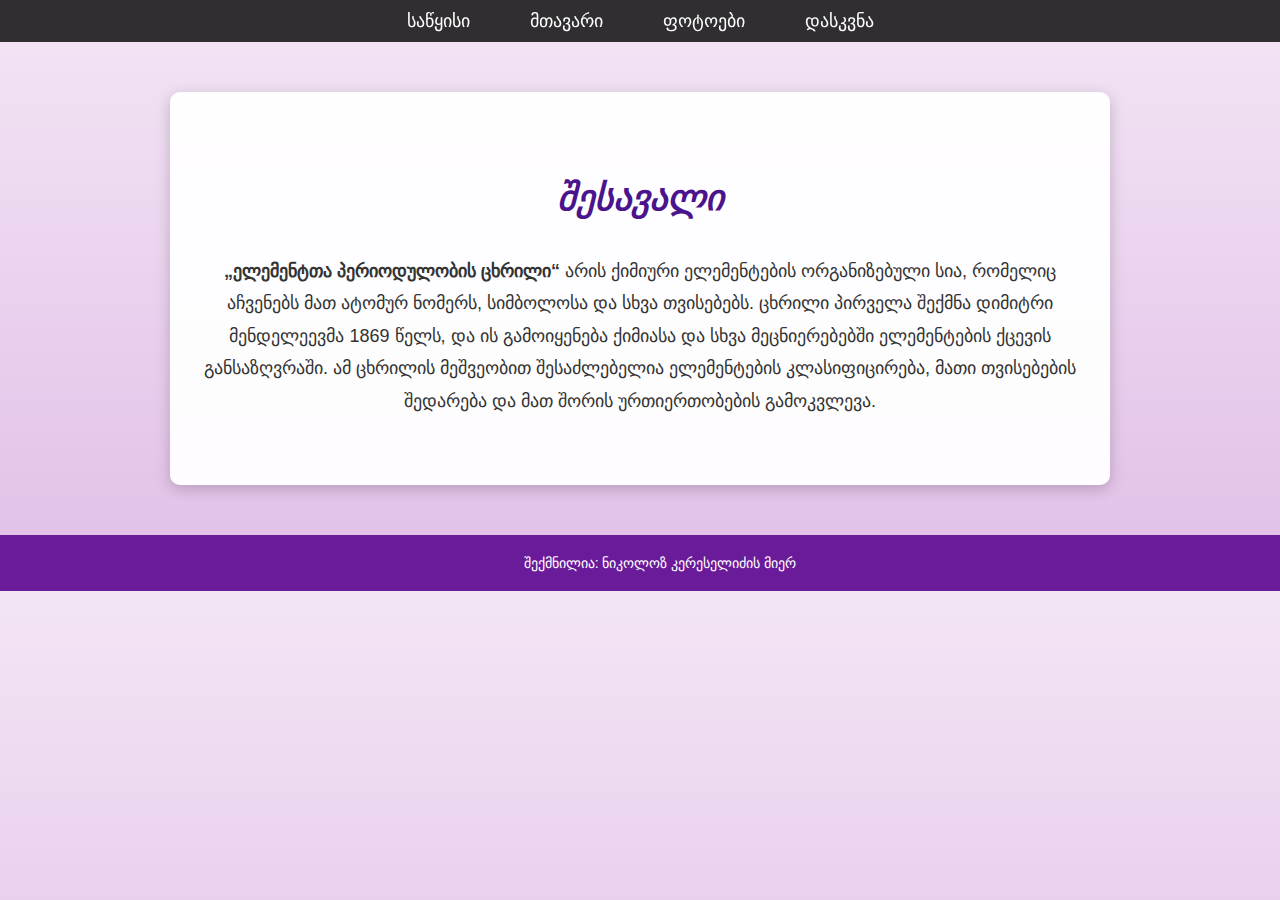
<file: index.html>
<!DOCTYPE html>
<html lang="ka">
  <head>
    <meta charset="UTF-8" />
    <meta name="viewport" content="width=device-width, initial-scale=1.0" />
    <title>საწყისი</title>
    <link rel="stylesheet" href="styles.css" />
  </head>
  <body>
    <header>
      <nav>
        <ul>
          <li><a href="index.html">საწყისი</a></li>
          <li><a href="text.html">მთავარი</a></li>
          <li><a href="photos.html">ფოტოები</a></li>
          <li><a href="conclusion.html">დასკვნა</a></li>
        </ul>
      </nav>
    </header>

    <main class="slide">
      <i><h1>შესავალი</h1></i>
      <p>
        <b>„ელემენტთა პერიოდულობის ცხრილი“</b> არის ქიმიური ელემენტების
        ორგანიზებული სია, რომელიც აჩვენებს მათ ატომურ ნომერს, სიმბოლოსა და სხვა
        თვისებებს. ცხრილი პირველა შექმნა დიმიტრი მენდელეევმა 1869 წელს, და ის
        გამოიყენება ქიმიასა და სხვა მეცნიერებებში ელემენტების ქცევის
        განსაზღვრაში. ამ ცხრილის მეშვეობით შესაძლებელია ელემენტების
        კლასიფიცირება, მათი თვისებების შედარება და მათ შორის ურთიერთობების
        გამოკვლევა.
      </p>
    </main>

    <footer>შექმნილია: ნიკოლოზ კერესელიძის მიერ</footer>
  </body>
</html>
</file>
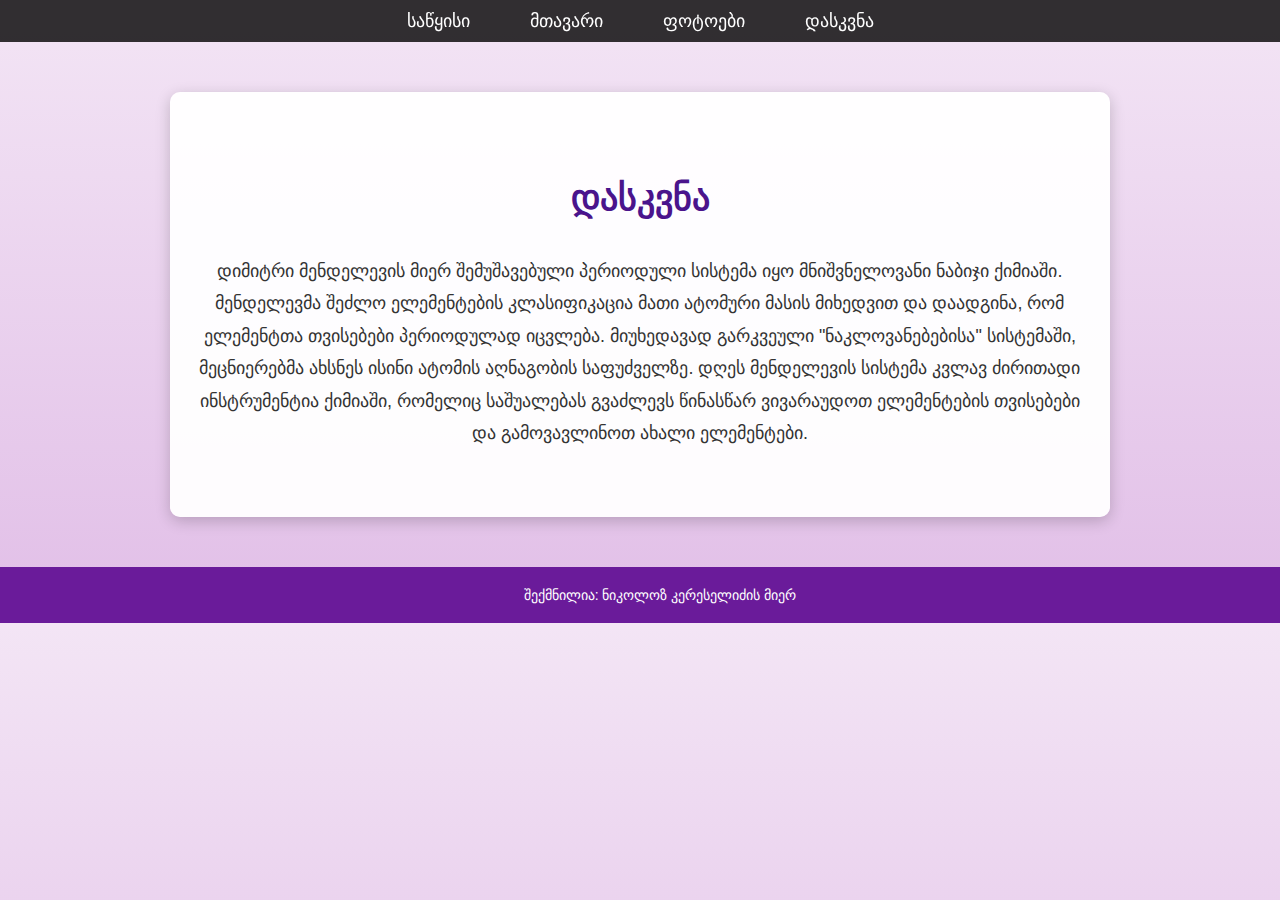
<file: conclusion.html>
<!DOCTYPE html>
<html lang="ka">
  <head>
    <meta charset="UTF-8" />
    <meta name="viewport" content="width=device-width, initial-scale=1.0" />
    <title>დასკვნა</title>
    <link rel="stylesheet" href="styles.css" />
  </head>
  <body>
    <header>
      <nav>
        <ul>
          <li><a href="index.html">საწყისი</a></li>
          <li><a href="text.html">მთავარი</a></li>
          <li><a href="photos.html">ფოტოები</a></li>
          <li><a href="conclusion.html">დასკვნა</a></li>
        </ul>
      </nav>
    </header>

    <main class="slide">
      <h1>დასკვნა</h1>
      <p>
        დიმიტრი მენდელევის მიერ შემუშავებული პერიოდული სისტემა იყო მნიშვნელოვანი
        ნაბიჯი ქიმიაში. მენდელევმა შეძლო ელემენტების კლასიფიკაცია მათი ატომური
        მასის მიხედვით და დაადგინა, რომ ელემენტთა თვისებები პერიოდულად იცვლება.
        მიუხედავად გარკვეული "ნაკლოვანებებისა" სისტემაში, მეცნიერებმა ახსნეს
        ისინი ატომის აღნაგობის საფუძველზე. დღეს მენდელევის სისტემა კვლავ
        ძირითადი ინსტრუმენტია ქიმიაში, რომელიც საშუალებას გვაძლევს წინასწარ
        ვივარაუდოთ ელემენტების თვისებები და გამოვავლინოთ ახალი ელემენტები.
      </p>
    </main>

    <footer>შექმნილია: ნიკოლოზ კერესელიძის მიერ</footer>
  </body>
</html>
</file>
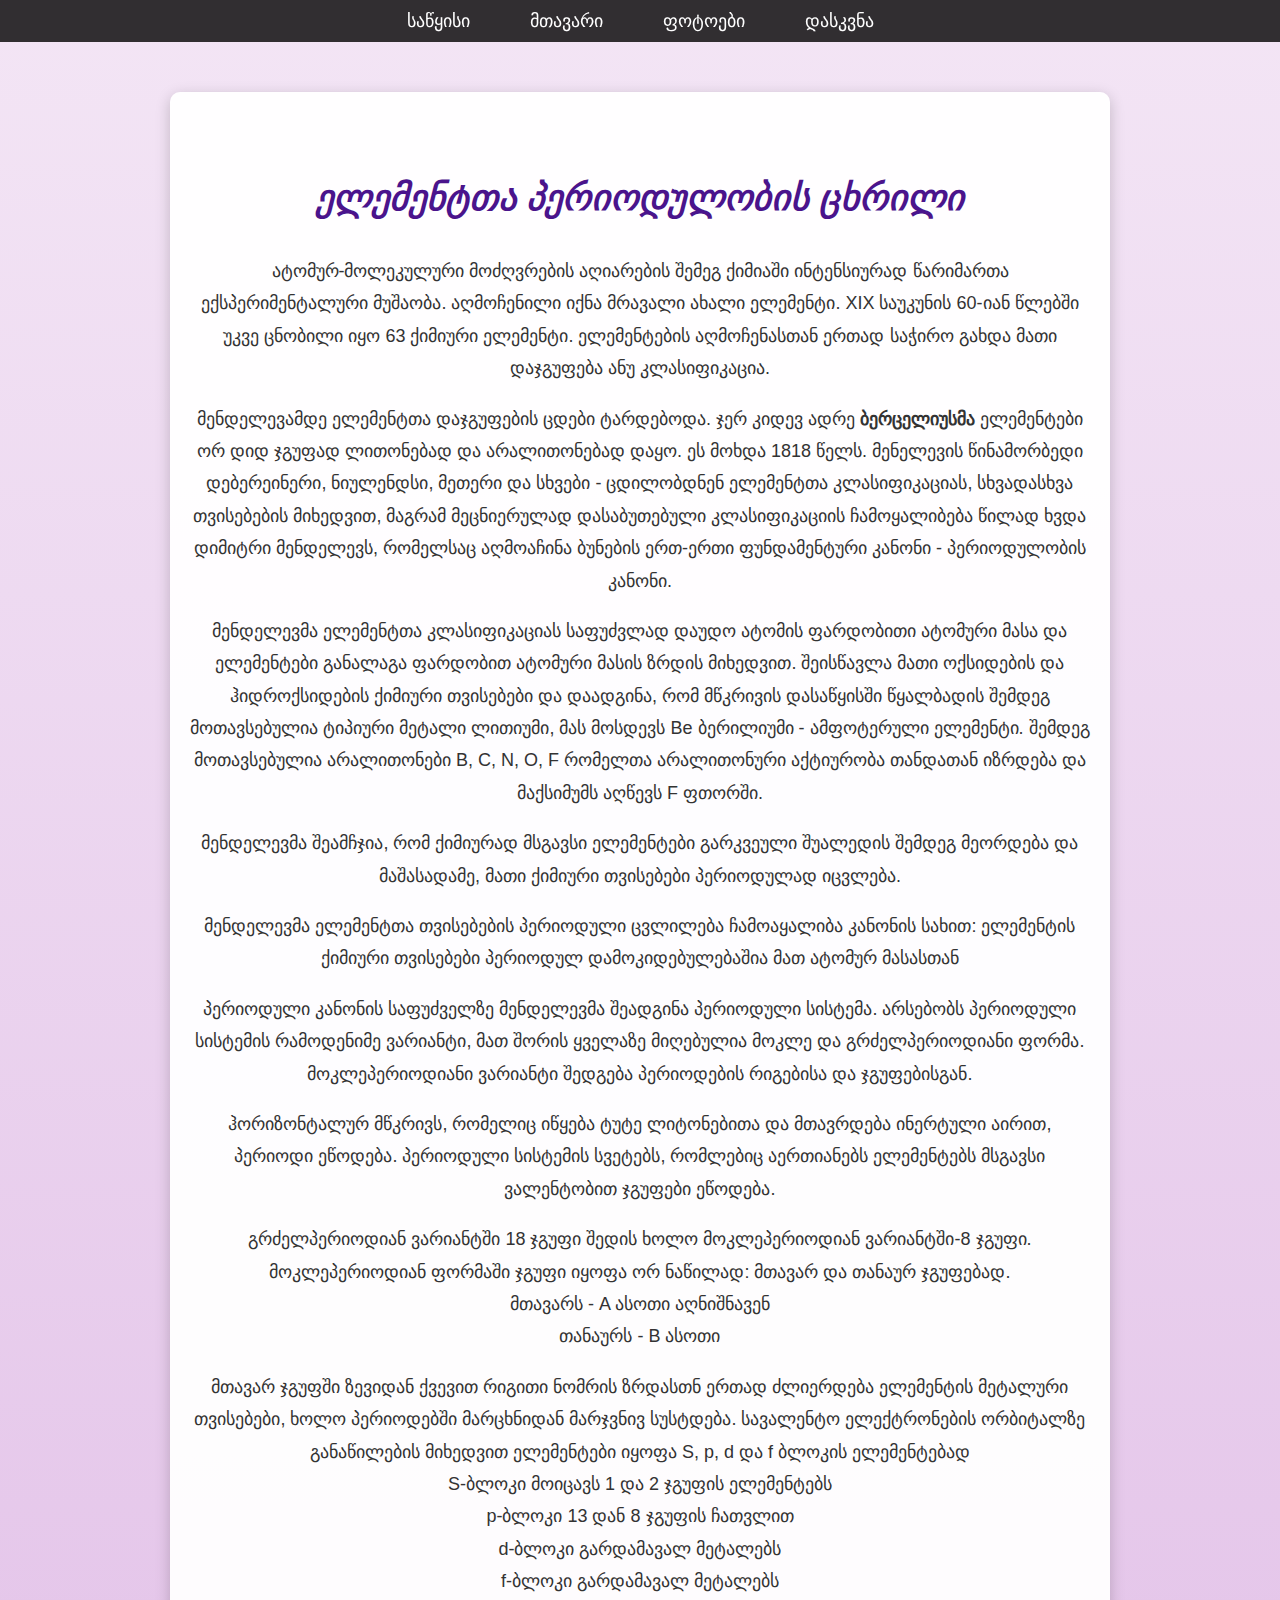
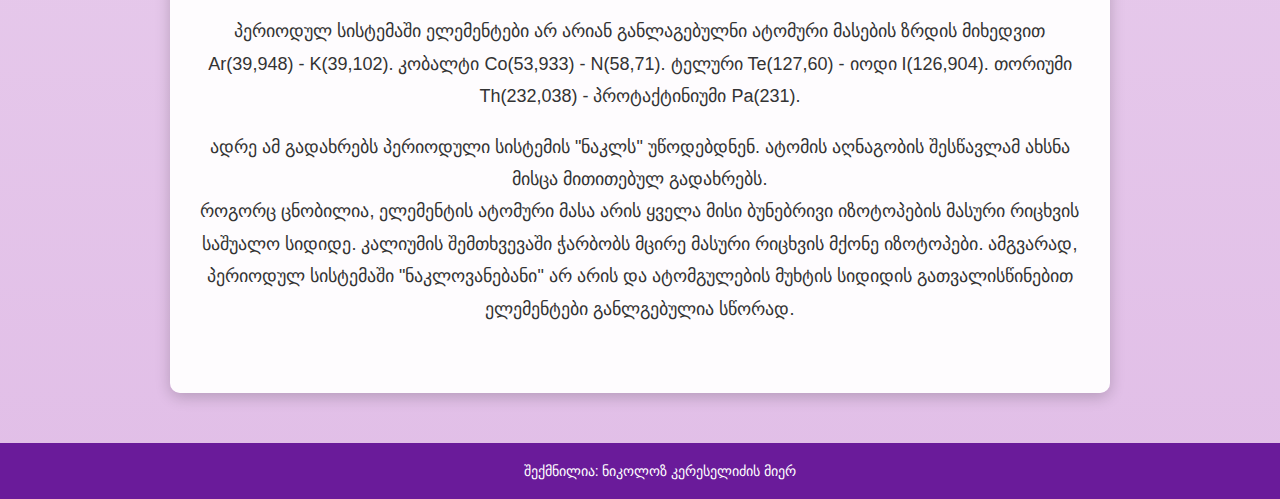
<file: text.html>
<!DOCTYPE html>
<html lang="ka">
  <head>
    <meta charset="UTF-8" />
    <meta name="viewport" content="width=device-width, initial-scale=1.0" />
    <title>მთავარი</title>
    <link rel="stylesheet" href="styles.css" />
  </head>
  <body>
    <header>
      <nav>
        <ul>
          <li><a href="index.html">საწყისი</a></li>
          <li><a href="text.html">მთავარი</a></li>
          <li><a href="photos.html">ფოტოები</a></li>
          <li><a href="conclusion.html">დასკვნა</a></li>
        </ul>
      </nav>
    </header>

    <main class="slide">
      <i><h1>ელემენტთა პერიოდულობის ცხრილი</h1></i>
      <p>
        ატომურ-მოლეკულური მოძღვრების აღიარების შემეგ ქიმიაში ინტენსიურად
        წარიმართა ექსპერიმენტალური მუშაობა. აღმოჩენილი იქნა მრავალი ახალი
        ელემენტი. XIX საუკუნის 60-იან წლებში უკვე ცნობილი იყო 63 ქიმიური
        ელემენტი. ელემენტების აღმოჩენასთან ერთად საჭირო გახდა მათი დაჯგუფება ანუ
        კლასიფიკაცია.
      </p>
      <p>
        მენდელევამდე ელემენტთა დაჯგუფების ცდები ტარდებოდა. ჯერ კიდევ ადრე
        <b>ბერცელიუსმა</b> ელემენტები ორ დიდ ჯგუფად ლითონებად და არალითონებად
        დაყო. ეს მოხდა 1818 წელს. მენელევის წინამორბედი დებერეინერი, ნიულენდსი,
        მეთერი და სხვები - ცდილობდნენ ელემენტთა კლასიფიკაციას, სხვადასხვა
        თვისებების მიხედვით, მაგრამ მეცნიერულად დასაბუთებული კლასიფიკაციის
        ჩამოყალიბება წილად ხვდა დიმიტრი მენდელევს, რომელსაც აღმოაჩინა ბუნების
        ერთ-ერთი ფუნდამენტური კანონი - პერიოდულობის კანონი.
      </p>

      <p>
        მენდელევმა ელემენტთა კლასიფიკაციას საფუძვლად დაუდო ატომის ფარდობითი
        ატომური მასა და ელემენტები განალაგა ფარდობით ატომური მასის ზრდის
        მიხედვით. შეისწავლა მათი ოქსიდების და ჰიდროქსიდების ქიმიური თვისებები და
        დაადგინა, რომ მწკრივის დასაწყისში წყალბადის შემდეგ მოთავსებულია ტიპიური
        მეტალი ლითიუმი, მას მოსდევს Be ბერილიუმი - ამფოტერული ელემენტი. შემდეგ
        მოთავსებულია არალითონები B, C, N, O, F რომელთა არალითონური აქტიურობა
        თანდათან იზრდება და მაქსიმუმს აღწევს F ფთორში.
      </p>
      <p>
        მენდელევმა შეამჩჯია, რომ ქიმიურად მსგავსი ელემენტები გარკვეული შუალედის
        შემდეგ მეორდება და მაშასადამე, მათი ქიმიური თვისებები პერიოდულად
        იცვლება.
      </p>
      <p>
        მენდელევმა ელემენტთა თვისებების პერიოდული ცვლილება ჩამოაყალიბა კანონის
        სახით: ელემენტის ქიმიური თვისებები პერიოდულ დამოკიდებულებაშია მათ ატომურ
        მასასთან
      </p>
      <p>
        პერიოდული კანონის საფუძველზე მენდელევმა შეადგინა პერიოდული სისტემა.
        არსებობს პერიოდული სისტემის რამოდენიმე ვარიანტი, მათ შორის ყველაზე
        მიღებულია მოკლე და გრძელპერიოდიანი ფორმა. მოკლეპერიოდიანი ვარიანტი
        შედგება პერიოდების რიგებისა და ჯგუფებისგან.
      </p>
      <p>
        ჰორიზონტალურ მწკრივს, რომელიც იწყება ტუტე ლიტონებითა და მთავრდება
        ინერტული აირით, პერიოდი ეწოდება. პერიოდული სისტემის სვეტებს, რომლებიც
        აერთიანებს ელემენტებს მსგავსი ვალენტობით ჯგუფები ეწოდება.
      </p>
      <p>
        გრძელპერიოდიან ვარიანტში 18 ჯგუფი შედის ხოლო მოკლეპერიოდიან ვარიანტში-8
        ჯგუფი. მოკლეპერიოდიან ფორმაში ჯგუფი იყოფა ორ ნაწილად: მთავარ და თანაურ
        ჯგუფებად. <br />მთავარს - A ასოთი აღნიშნავენ <br />თანაურს - B ასოთი
      </p>
      <p>
        მთავარ ჯგუფში ზევიდან ქვევით რიგითი ნომრის ზრდასთნ ერთად ძლიერდება
        ელემენტის მეტალური თვისებები, ხოლო პერიოდებში მარცხნიდან მარჯვნივ
        სუსტდება. სავალენტო ელექტრონების ორბიტალზე განაწილების მიხედვით
        ელემენტები იყოფა S, p, d და f ბლოკის ელემენტებად <br />S-ბლოკი მოიცავს 1
        და 2 ჯგუფის ელემენტებს <br />p-ბლოკი 13 დან 8 ჯგუფის ჩათვლით
        <br />d-ბლოკი გარდამავალ მეტალებს <br />f-ბლოკი გარდამავალ მეტალებს
      </p>
      <p>
        პერიოდულ სისტემაში ელემენტები არ არიან განლაგებულნი ატომური მასების
        ზრდის მიხედვით Ar(39,948) - K(39,102). კობალტი Co(53,933) - N(58,71).
        ტელური Te(127,60) - იოდი I(126,904). თორიუმი Th(232,038) - პროტაქტინიუმი
        Pa(231).
      </p>
      <p>
        ადრე ამ გადახრებს პერიოდული სისტემის "ნაკლს" უწოდებდნენ. ატომის
        აღნაგობის შესწავლამ ახსნა მისცა მითითებულ გადახრებს. <br />
        როგორც ცნობილია, ელემენტის ატომური მასა არის ყველა მისი ბუნებრივი
        იზოტოპების მასური რიცხვის საშუალო სიდიდე. კალიუმის შემთხვევაში ჭარბობს
        მცირე მასური რიცხვის მქონე იზოტოპები. ამგვარად, პერიოდულ სისტემაში
        "ნაკლოვანებანი" არ არის და ატომგულების მუხტის სიდიდის გათვალისწინებით
        ელემენტები განლგებულია სწორად.
      </p>
    </main>

    <footer>შექმნილია: ნიკოლოზ კერესელიძის მიერ</footer>
  </body>
</html>
</file>
<file: styles.css>
/* General Body Styles */
body {
  margin: 0;
  padding: 0;
  font-family: "Arial", sans-serif;
  background: linear-gradient(to bottom, #f3e5f5, #e1bee7);
  color: #333;
}

/* Header Navigation */
header {
  background: rgba(0, 0, 0, 0.8);
  position: sticky;
  top: 0;
  z-index: 1000;
  padding: 10px 0;
}

header nav ul {
  display: flex;
  justify-content: center;
  list-style: none;
  margin: 0;
  padding: 0;
}

header nav ul li {
  margin: 0 15px;
}

header nav ul li a {
  text-decoration: none;
  color: white;
  font-size: 18px;
  padding: 8px 15px;
  border-radius: 5px;
  transition: background-color 0.3s ease;
}

header nav ul li a:hover {
  background: #ce93d8;
  color: black;
}

/* Main Content (Slides) */
.slide {
  text-align: center;
  padding: 50px 20px;
  max-width: 900px;
  margin: 50px auto;
  background: rgba(255, 255, 255, 0.95);
  border-radius: 10px;
  box-shadow: 0 4px 15px rgba(0, 0, 0, 0.2);
  line-height: 1.8;
  animation: fadeIn 2s ease;
}

.slide h1 {
  font-size: 36px;
  color: #4a148c;
}

.slide p {
  font-size: 18px;
  color: #333;
}

/* Animation */
@keyframes fadeIn {
  from {
    opacity: 0;
  }
  to {
    opacity: 1;
  }
}

/* Photo Gallery */
.photo-gallery {
  padding: 50px 20px;
  text-align: center;
  max-width: 1000px;
  margin: 0 auto;
}

.photo-gallery h1 {
  font-size: 36px;
  color: #4a148c;
  margin-bottom: 20px;
}

.photo-gallery .gallery {
  display: flex;
  flex-wrap: wrap;
  justify-content: center;
  gap: 20px;
}

.photo-frame {
  border: 5px solid #ce93d8;
  border-radius: 10px;
  overflow: hidden;
  width: 250px;
  height: 180px;
  transition: transform 0.3s ease, box-shadow 0.3s ease;
  animation: fadeIn 1.5s ease;
}

.photo-frame img {
  width: 100%;
  height: 100%;
  object-fit: cover;
}

.photo-frame:hover {
  transform: scale(1.1);
  box-shadow: 0 8px 20px rgba(0, 0, 0, 0.2);
  border-color: #7b1fa2;
}

/* Footer */
footer {
  text-align: center;
  padding: 20px;
  background: #6a1b9a;
  color: white;
  font-size: 14px;
  position: relative;
  bottom: 0;
  width: 100%;
}
</file>
